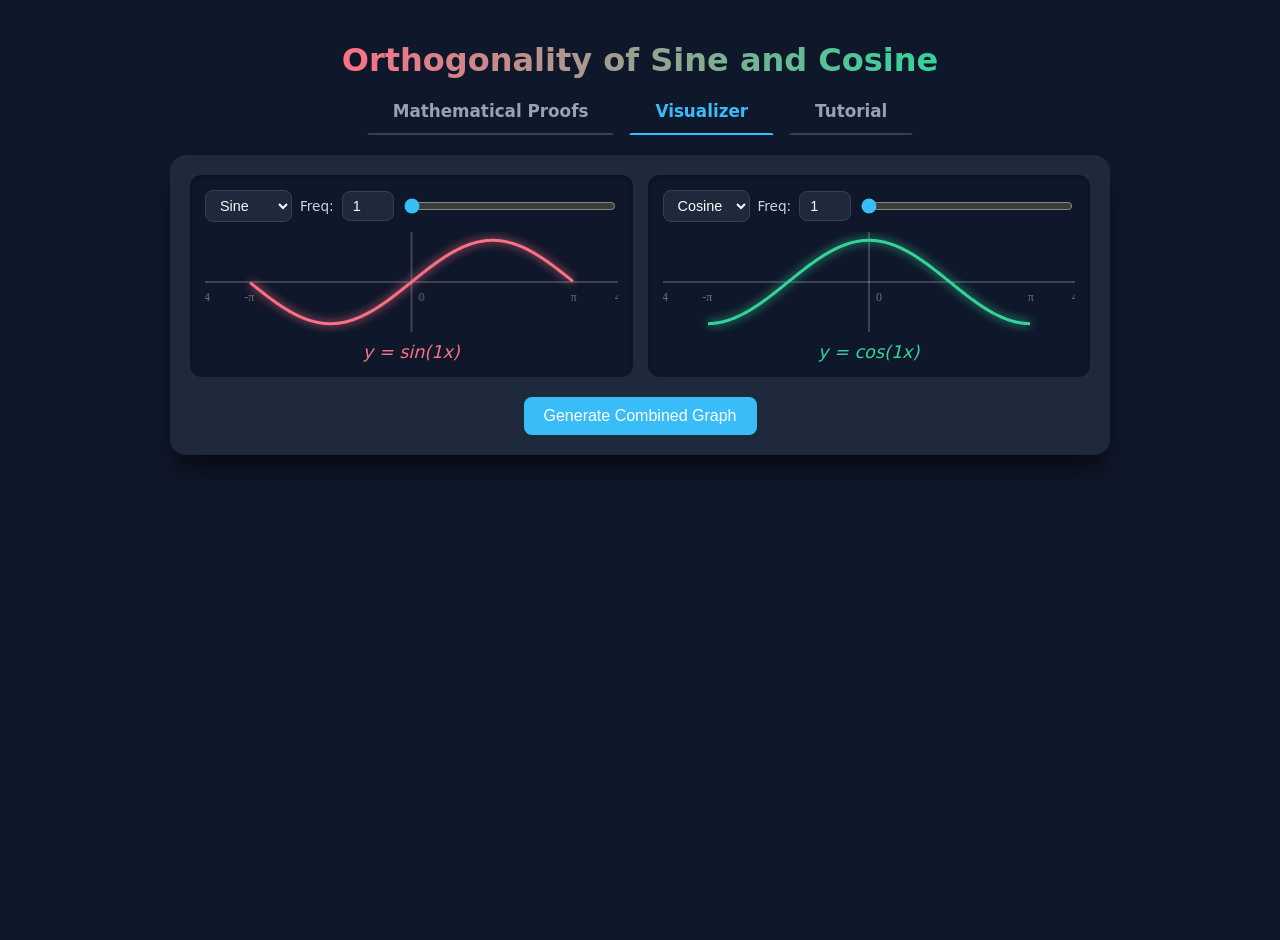
<file: index.html>
<!DOCTYPE html>
<html lang="en">

<head>
    <meta charset="UTF-8">
    <meta name="viewport" content="width=device-width, initial-scale=1.0">
    <meta name="referrer" content="strict-origin-when-cross-origin">
    <title>Wave Visulaizer - Orthogonality of Sine and Cosine</title>
    <link rel="stylesheet" href="./index.css">
    <link rel="icon" type="image/png" href="./favicon.png">
</head>

<body>
    <h1>Orthogonality of Sine and Cosine</h1>
    <div class="tab-nav">
        <a href="proofs.html" class="tab-btn">
            <span class="text-lg">Mathematical Proofs</span>
            <span class="text-sm">Proofs</span>
        </a>
        <a href="index.html" class="tab-btn active">Visualizer</a>
        <a href="tutorial.html" class="tab-btn">Tutorial</a>
    </div>

    <!-- Main Visualizer Content -->
    <div class="container">
        <div class="graphs-wrapper">
            <!-- Left Panel -->
            <div class="graph-panel">
                <div class="panel-controls">
                    <select id="funcLeft">
                        <option value="sin">Sine</option>
                        <option value="cos">Cosine</option>
                    </select>
                    <label>
                        <span class="text-lg">Freq:</span>
                        <span class="text-sm">f:</span>
                    </label>
                    <input type="number" id="freqLeftNum" value="1" min="1" max="20" step="1">
                    <input type="range" id="freqLeftSlider" value="1" min="1" max="20" step="1">
                </div>
                <div class="canvas-container">
                    <canvas id="canvasLeft"></canvas>
                </div>
                <div id="equationLeft" class="equation-label">
                    y = sin(1x)</div>
            </div>

            <!-- Right Panel -->
            <div class="graph-panel">
                <div class="panel-controls">
                    <select id="funcRight">
                        <option value="cos" selected>Cosine</option>
                        <option value="sin">Sine</option>
                    </select>
                    <label>
                        <span class="text-lg">Freq:</span>
                        <span class="text-sm">f:</span>
                    </label>
                    <input type="number" id="freqRightNum" value="1" min="1" max="20" step="1">
                    <input type="range" id="freqRightSlider" value="1" min="1" max="20" step="1">
                </div>
                <div class="canvas-container">
                    <canvas id="canvasRight"></canvas>
                </div>
                <div id="equationRight" class="equation-label">
                    y = cos(1x)</div>
            </div>
        </div>

        <div class="text-center-mt20">
            <button id="generateBtn" class="btn-primary">
                Generate Combined Graph
            </button>
        </div>

        <div id="combinedPanelContainer" class="mt-20">
            <div class="graph-panel">
                <div class="panel-label" id="combinedLabel">
                    Combined Graph
                </div>
                <div class="canvas-container wide">
                    <canvas id="canvasCombined"></canvas>
                </div>
            </div>

            <div class="text-center-mt20">
                <button id="visualizeAreaBtn" class="btn-success">
                    Visualize Area Under Curve
                </button>
            </div>

            <div id="integralPanelContainer" class="mt-20">
                <div class="graph-panel">
                    <div class="panel-label small-mb" id="integralLabel">
                        Area Under Curve (Integration)
                    </div>
                    <div class="integral-result" id="integralValueDisplay">
                        Result = 0.0000
                    </div>
                    <div class="canvas-container wide">
                        <canvas id="canvasIntegral"></canvas>
                    </div>
                </div>
            </div>
        </div>
    </div>

    <!-- Application Script -->
    <script src="./index.js"></script>
</body>

</html>
</file>
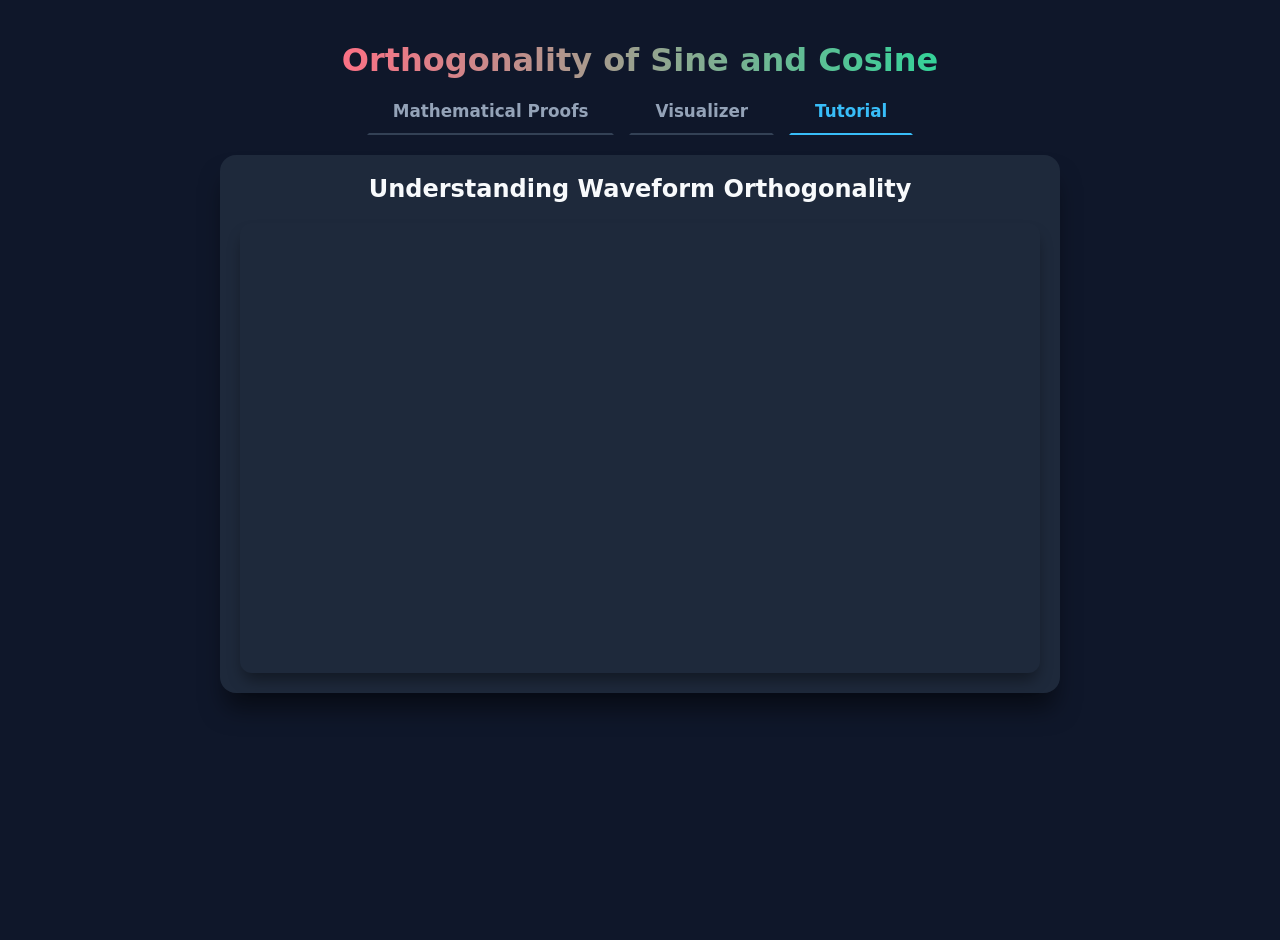
<file: tutorial.html>
<!DOCTYPE html>
<html lang="en">

<head>
    <meta charset="UTF-8">
    <meta name="viewport" content="width=device-width, initial-scale=1.0">
    <title>Tutorial - Orthogonality of Sine and Cosine</title>
    <link rel="stylesheet" href="./index.css">
    <link rel="icon" type="image/png" href="./favicon.png">
</head>

<body>
    <h1>Orthogonality of Sine and Cosine</h1>
    <div class="tab-nav">
        <a href="proofs.html" class="tab-btn">
            <span class="text-lg">Mathematical Proofs</span>
            <span class="text-sm">Proofs</span>
        </a>
        <a href="index.html" class="tab-btn">Visualizer</a>
        <a href="tutorial.html" class="tab-btn active">Tutorial</a>
    </div>

    <div class="container tutorial-container">
        <h2 class="proof-title">Understanding Waveform Orthogonality</h2>
        <div class="video-container">
            <iframe width="560" height="315" src="https://www.youtube.com/embed/aXAF5FQkBxo?si=XFUKhbG5cF99wGIe"
                title="YouTube video player" frameborder="0"
                allow="accelerometer; autoplay; clipboard-write; encrypted-media; gyroscope; picture-in-picture; web-share"
                referrerpolicy="strict-origin-when-cross-origin" allowfullscreen></iframe>
        </div>
    </div>
</body>

</html>
</file>
<file: index.css>
:root {
    --bg-color: #0f172a;
    --container-bg: #1e293b;
    --text-color: #f8fafc;
    --accent-color: #38bdf8;
    --accent-hover: #0284c7;
    --sin-color: #fb7185;
    --cos-color: #34d399;
    --combined-color: #facc15;
    --grid-color: rgba(248, 250, 252, 0.1);
    --panel-bg: rgba(0, 0, 0, 0.2);
}

body {
    background-color: var(--bg-color);
    color: var(--text-color);
    font-family: 'Inter', system-ui, -apple-system, sans-serif;
    margin: 0;
    padding: 20px;
    display: flex;
    flex-direction: column;
    align-items: center;
    min-height: 100vh;
}

h1 {
    font-size: 2rem;
    margin-bottom: 0.5rem;
    background: linear-gradient(to right, var(--sin-color), var(--cos-color));
    -webkit-background-clip: text;
    background-clip: text;
    -webkit-text-fill-color: transparent;
    text-align: center;
}

.container {
    background-color: var(--container-bg);
    border-radius: 16px;
    padding: 20px;
    box-shadow: 0 20px 25px -5px rgba(0, 0, 0, 0.5);
    width: 100%;
    /* Made maximum width smaller so it takes up less space */
    max-width: 900px;
}

.graphs-wrapper {
    display: grid;
    grid-template-columns: 1fr 1fr;
    gap: 15px;
}

.graph-panel {
    display: flex;
    flex-direction: column;
    gap: 10px;
    background: #0f172a;
    padding: 15px;
    border-radius: 12px;
    box-shadow: inset 0 2px 4px rgba(0, 0, 0, 0.3);
}

.panel-controls {
    display: flex;
    /* flex-wrap: wrap; */
    align-items: center;
    gap: 8px;
}

select,
input[type="number"] {
    background-color: #1e293b;
    color: var(--text-color);
    border: 1px solid #334155;
    border-radius: 8px;
    padding: 6px 10px;
    font-size: 0.9rem;
    outline: none;
}

select:focus,
input[type="number"]:focus {
    border-color: var(--accent-color);
}

input[type="number"] {
    width: 30px;
}

input[type="range"] {
    flex-grow: 1;
    accent-color: var(--accent-color);
}

label {
    font-size: 0.85rem;
    font-weight: 500;
    color: #cbd5e1;
}

.canvas-container {
    position: relative;
    width: 100%;
    /* Use simpler aspect ratio so squares don't visually explode horizontally */
    aspect-ratio: 2 / 1;
    max-height: 100px;
}

.canvas-container.wide {
    aspect-ratio: 2 / 1;
}

canvas {
    display: block;
    width: 100%;
    height: 100%;
}

#generateBtn {
    padding: 10px 20px;
    font-size: 1rem;
    border-radius: 8px;
    border: none;
    background: var(--accent-color);
    color: #fff;
    cursor: pointer;
    font-weight: 500;
    transition: background 0.2s;
}

#generateBtn:hover {
    background: var(--accent-hover);
}

#combinedPanelContainer,
#integralPanelContainer {
    display: none;
}

.text-sm {
    display: none;
}

.text-lg {
    display: block;
}

@media (max-width: 850px) {
    .container {
        padding: 10px;
    }

    .graph-panel {
        padding: 10px;
    }

    h1 {
        font-size: 1.5rem;
    }

    .tab-btn {
        padding: 8px 12px;
        font-size: 0.9rem;
    }

    select,
    input[type="number"] {
        font-size: 0.8rem;
        padding: 4px 6px;
    }

    input[type="number"] {
        width: 25px;
    }

    .equation-label {
        font-size: 0.95rem;
    }
}

@media (max-width: 600px) {
    .text-lg {
        display: none;
    }

    .text-sm {
        display: block;
    }

    input[type="range"] {
        display: none;
    }
}

/* Tab Navigation */
.tab-nav {
    display: flex;
    justify-content: center;
    gap: 15px;
    margin-bottom: 20px;
    width: 100%;
    max-width: 900px;
}

.tab-btn {
    padding: 12px 24px;
    font-size: 1.05rem;
    font-weight: 600;
    color: #94a3b8;
    background: transparent;
    border: 2px solid transparent;
    border-bottom: 2px solid #334155;
    cursor: pointer;
    transition: all 0.2s ease;
    text-decoration: none;
    display: inline-block;
}

.tab-btn:hover {
    color: #f8fafc;
    border-bottom-color: #94a3b8;
}

.tab-btn.active {
    color: var(--accent-color);
    border-bottom-color: var(--accent-color);
}

.tab-content {
    display: none;
    width: 100%;
}

.tab-content.active {
    display: flex;
    flex-direction: column;
    align-items: center;
}

/* Mathematical Proofs Styles */
details.math-proof {
    background: var(--panel-bg);
    border: 1px solid #334155;
    border-radius: 12px;
    margin-bottom: 15px;
    overflow: hidden;
    transition: all 0.3s ease;
}

details.math-proof summary {
    padding: 15px 20px;
    font-size: 1.1rem;
    font-weight: 600;
    color: #f8fafc;
    cursor: pointer;
    list-style: none;
    display: flex;
    justify-content: space-between;
    align-items: center;
    background: #1e293b;
    outline: none;
}

details.math-proof summary::-webkit-details-marker {
    display: none;
}

details.math-proof summary::after {
    content: '+';
    font-size: 1.5rem;
    color: var(--accent-color);
    transition: transform 0.3s ease;
}

details.math-proof[open] summary::after {
    content: '−';
    transform: rotate(180deg);
}

.proof-content {
    padding: 20px;
    color: #cbd5e1;
    line-height: 1.6;
    border-top: 1px solid #334155;
}

.proof-content code {
    background: #0f172a;
    padding: 2px 6px;
    border-radius: 4px;
    font-family: monospace;
}

/* Additional Utility Classes extracted from inline CSS */
.btn-primary {
    padding: 12px 24px;
    font-size: 1.1rem;
    border-radius: 8px;
    border: none;
    background: var(--accent-color);
    color: #fff;
    cursor: pointer;
    font-weight: 500;
    text-decoration: none;
    display: inline-block;
    transition: background 0.2s;
}

.btn-primary:hover {
    background: var(--accent-hover);
}

.btn-success {
    padding: 10px 20px;
    font-size: 1rem;
    border-radius: 8px;
    border: none;
    background: #10b981;
    color: #fff;
    cursor: pointer;
    font-weight: 500;
    transition: background 0.2s;
}

.btn-success:hover {
    background: #059669;
}

/* --- Extracted Inline Styles --- */

.equation-label {
    text-align: center;
    font-size: 1.1rem;
    font-weight: 500;
    font-style: italic;
}

.equations-list {
    text-align: left;
    line-height: 2;
    max-width: 600px;
    margin: 0 auto;
}

.tutorial-container {
    max-width: 800px;
}

.video-container {
    position: relative;
    padding-bottom: 56.25%;
    /* 16:9 Aspect Ratio */
    height: 0;
    overflow: hidden;
    border-radius: 12px;
    border: 1px solid var(--border-color);
    box-shadow: 0 10px 15px -3px rgba(0, 0, 0, 0.4);
    margin-top: 20px;
}

.video-container iframe {
    position: absolute;
    top: 0;
    left: 0;
    width: 100%;
    height: 100%;
    border: 0;
}

.text-center-mt20 {
    text-align: center;
    margin-top: 20px;
}

.mt-20 {
    margin-top: 20px;
}

.panel-label {
    text-align: center;
    color: #fff;
    font-weight: 600;
    /* margin-bottom: 10px; */
}

.panel-label.small-mb {
    margin-bottom: 5px;
}

.integral-result {
    text-align: center;
    color: var(--accent-color);
    font-size: 1.1rem;
    font-weight: 600;
    /* margin-bottom: 15px; */
}

/* Proofs styles */
.proof-title {
    text-align: center;
    margin-top: 0;
}

.proof-subtitle {
    color: #94a3b8;
    text-align: center;
    margin-bottom: 25px;
}

.equations-overview {
    background: var(--panel-bg);
    padding: 20px;
    border-radius: 12px;
    margin-bottom: 25px;
    text-align: center;
    font-size: 1.1rem;
    line-height: 2;
    border: 1px solid #334155;
    overflow-x: auto;
}

.equations-overview h3 {
    margin-top: 0;
    color: #f8fafc;
    font-size: 1.2rem;
}

.math-equation {
    text-align: center;
    font-style: italic;
    overflow-x: auto;
}
</file>
